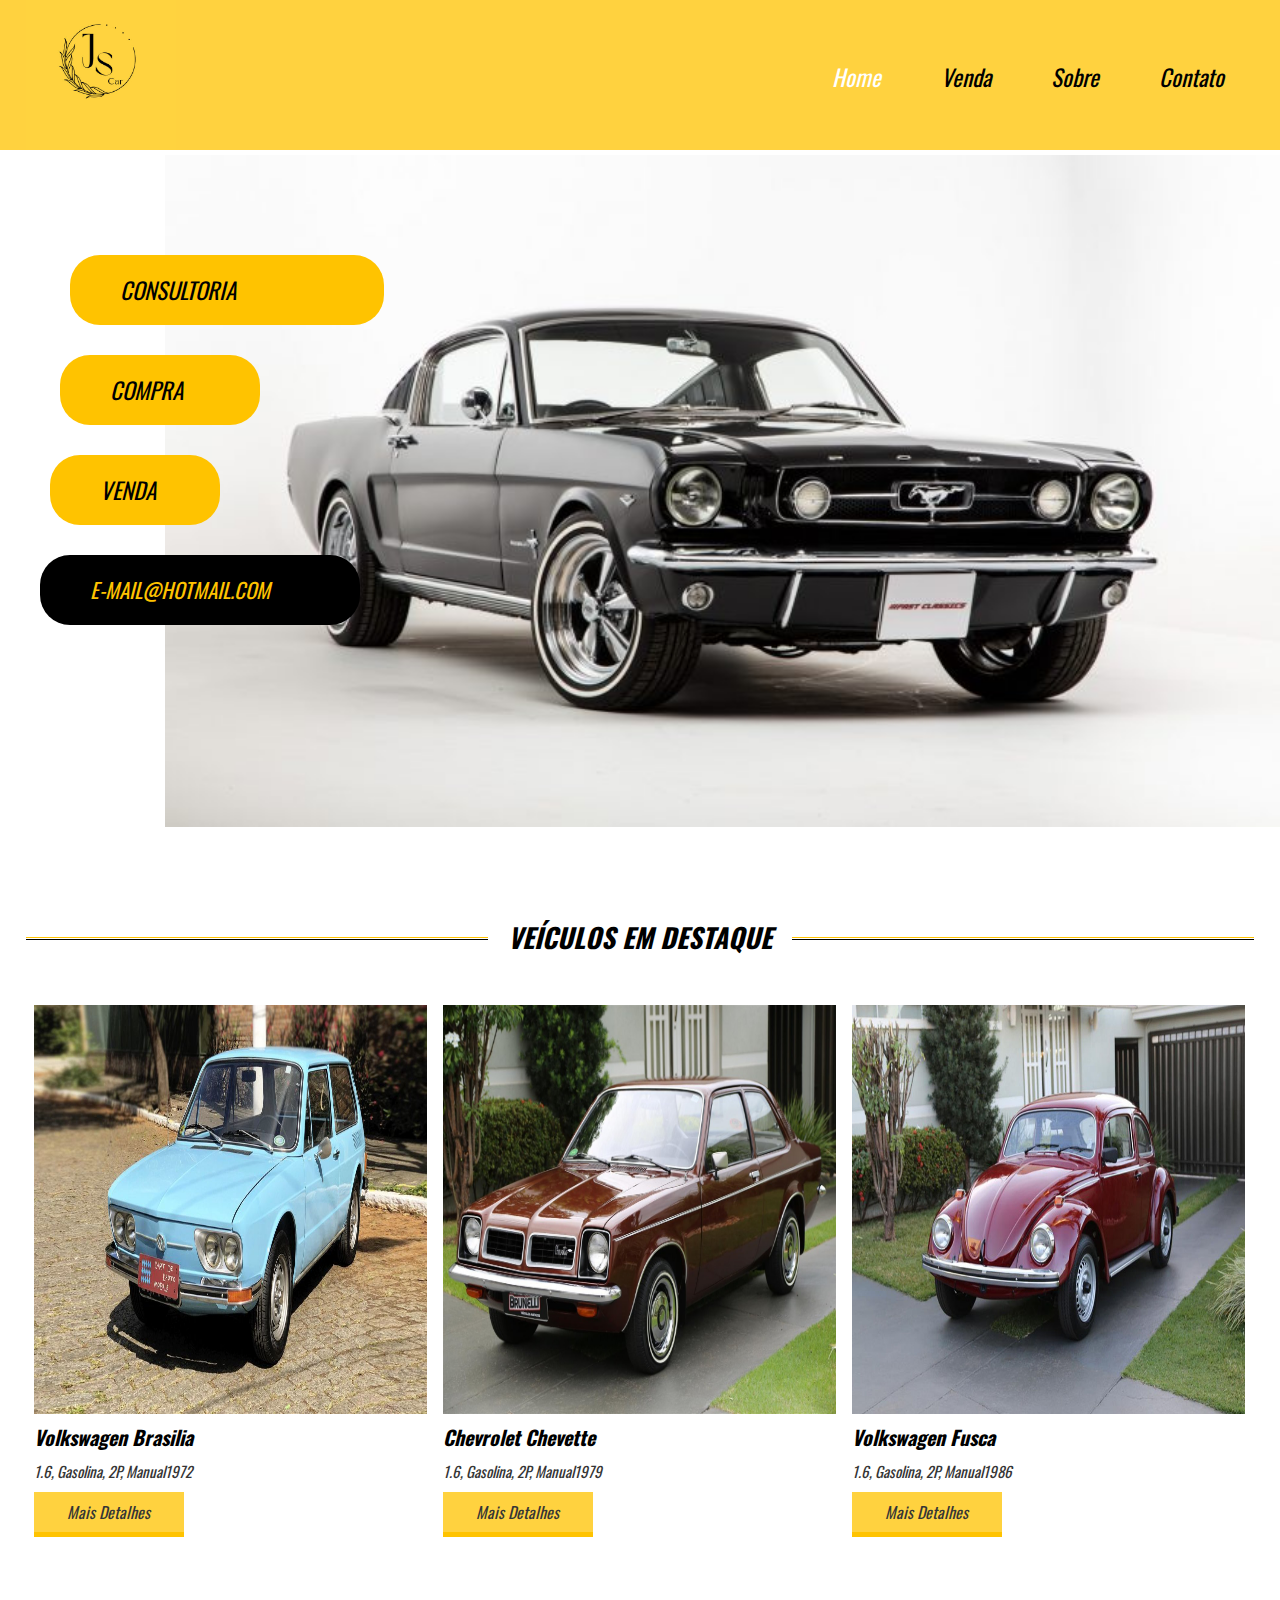
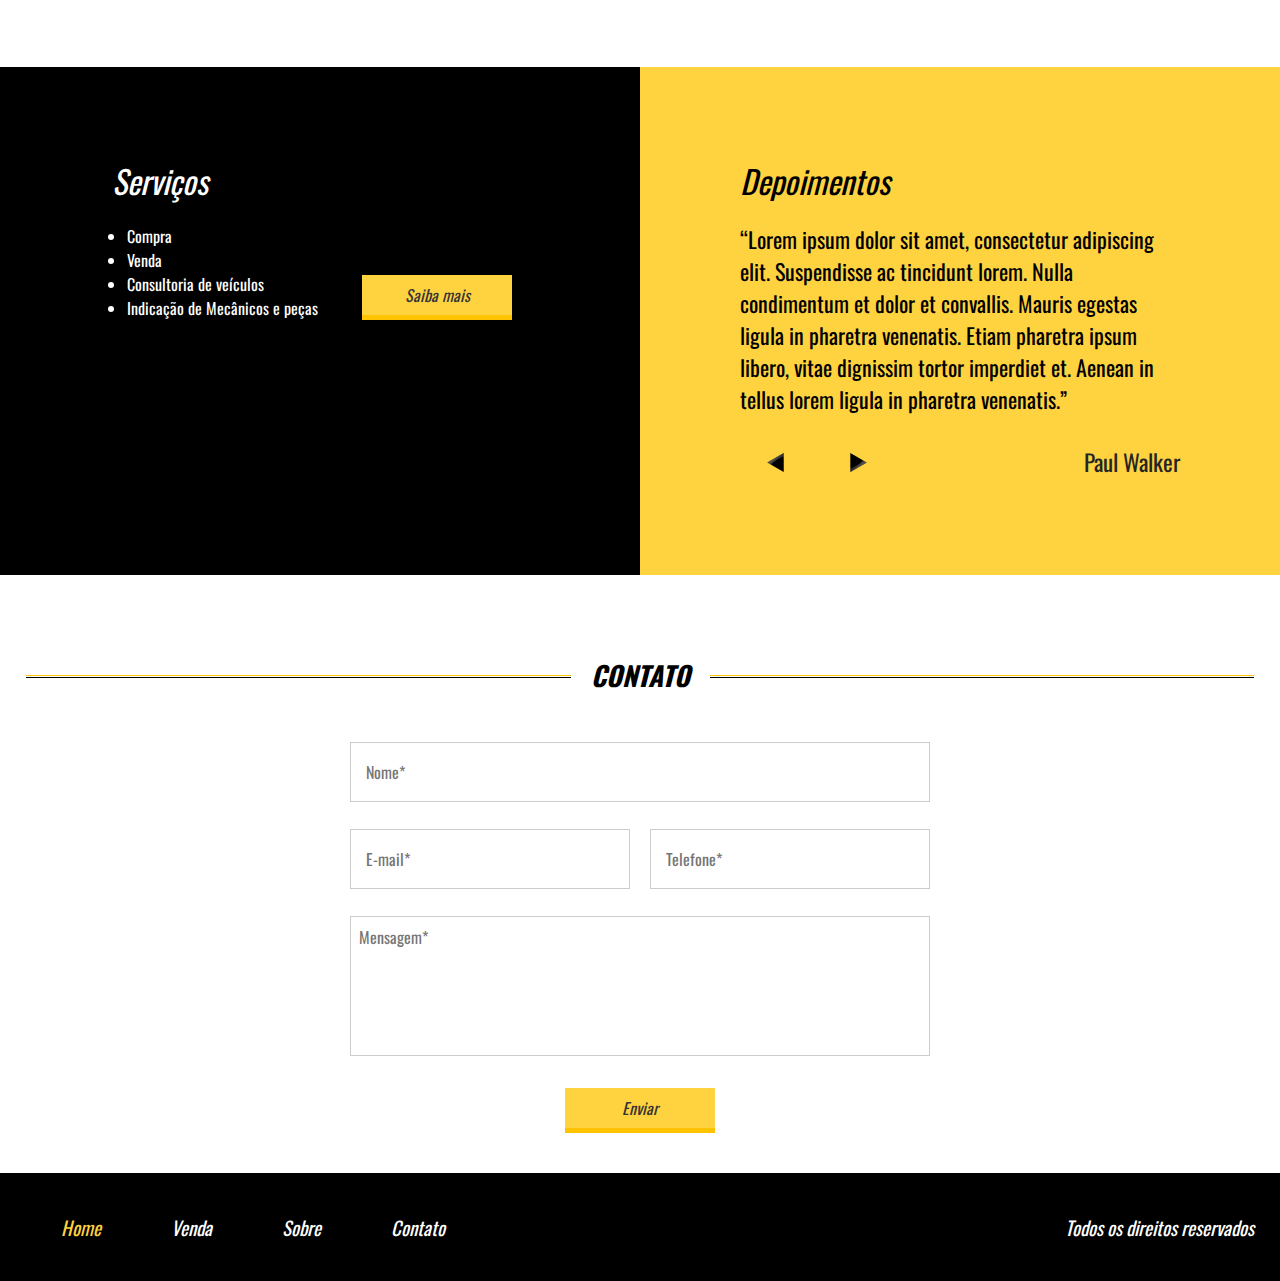
<file: index.html>
<!DOCTYPE html>
<html>
<head>
	<title>Projeto 05</title>
	<link href="https://fonts.googleapis.com/css?family=Oswald" rel="stylesheet">
	<link href="css/style.css" rel="stylesheet">
	<meta charset="utf-8" />
	<meta name="viewport" content="width=device-width,initial-scale=1.0,maximum-scale=1.0">
</head>
<body>

<header>

	<div class="container">
	<div class="logo">
		<img src="imagens/logo2.jpg" height="150px" weigth= "150px" />
	</div><!--logo-->

	<nav class="desktop">
		<ul>
			<li><a style="color:white;" href="index.html">Home</a></li>
			<li><a href="venda.html">Venda</a></li>
			<li><a href="sobre.html">Sobre</a></li>
			<li><a goto="contato" href="">Contato</a></li>
		</ul>
	</nav><!--desktop-->

	<nav class="mobile">
		<ul>
			<li><a style="color: white;" href="index.html">Home</a></li>
			<li><a href="venda.html">Venda</a></li>
			<li><a href="sobre.html">Sobre</a></li>
			<li><a goto="contato" href="js/funcoes.js?goto">Contato</a></li>
		</ul>
	</nav><!--mobile-->

	<div class="clear"></div>
	</div><!--container-->
</header>

<section class="banner">
	<div class="container">
	<div class="text-banner">
		<div class="text-banner-single">Consultoria</div>
		<div class="text-banner-single">Compra</div>
		<div class="text-banner-single">Venda</div>
		<div class="text-banner-single">e-mail@hotmail.com</div>
	</div><!--text-banner-->
	</div><!--container-->
</section><!--banner-->

<section class="veiculos-destaque">
	<div class="line-titulo">
		<div class="ln1"></div>
		<div class="ln2"></div>
		<h2>Veículos em destaque</h2>
	</div><!--line-titulo-->
	<div class="container">
	<div class="vitrine-destaque">
		<div style="background-image:url('imagens/brasilia.jpg');" class="carro-img"></div><!--carro-img-->
		<div class="info-carro">
			<h2>Volkswagen Brasilia</h2>
			<p>1.6, Gasolina, 2P, Manual1972</p>
			<a class="btn1" href="detalhesBrasilia.html">Mais Detalhes</a>
		</div><!--info-carro-->
	</div><!--vitrine-destaque-->

	<div class="vitrine-destaque">
		<div style="background-image:url('imagens/chevette.jpg');" class="carro-img"></div><!--carro-img-->
		<div class="info-carro">
			<h2>Chevrolet Chevette</h2>
			<p>1.6, Gasolina, 2P, Manual1979</p>
			<a class="btn1" href="detalhesChevette.html">Mais Detalhes</a>
		</div><!--info-carro-->
	</div><!--vitrine-destaque-->

	<div class="vitrine-destaque">
		<div style="background-image:url('imagens/fusca.jpg');" class="carro-img"></div><!--carro-img-->
		<div class="info-carro">
			<h2>Volkswagen Fusca</h2>
			<p>1.6, Gasolina, 2P, Manual1986</p>
			<a class="btn1" href="detalhesFusca.html">Mais Detalhes</a>
		</div><!--info-carro-->
	</div><!--vitrine-destaque-->
	<div class="clear"></div>
	</div><!--container-->
</section><!--veiculos-destaque-->

<section class="servicos-descricao">
	<div class="half1">
		<div class="half1-wraper">
		<h2>Serviços</h2>
		<ul>
			<li>Compra</li>
			<li>Venda</li>
			<li>Consultoria de veículos</li>
			<li>Indicação de Mecânicos e peças</li>
		</ul>
		<a class="btn1" href="">Saiba mais</a>
		</div>
	</div><!--half-1-->

	<div class="half2">

		<h2>Depoimentos</h2>
		<div class="depoimento-single">
			<p>“Lorem ipsum dolor sit amet, consectetur adipiscing elit. Suspendisse ac tincidunt lorem. Nulla condimentum et dolor et convallis. Mauris egestas ligula in pharetra venenatis. 
				Etiam pharetra ipsum libero, vitae dignissim tortor imperdiet et. Aenean in tellus lorem ligula in pharetra venenatis.”</p>
			<div class="navigation">
				<div class="arrows">
					<img src="imagens/arrowLeft.png" height="35px" />
					<img src="imagens/arrowRight.png" height="35px" />
				</div><!--arrows-->
				<div class="nome-depoimento">Paul Walker</div>
			</div><!--navigation-->
		</div><!--depoimento-single-->
	</div><!--half2-->

</section><!--servicos-descricao-->

<section id="contato" class="contato">
	<div class="line-titulo">
		<div class="ln1"></div>
		<div class="ln2"></div>
		<h2>Contato</h2>
	</div><!--line-titulo-->

	<form>
		<div class="input-wraper w100">
			<input placeholder="Nome*" type="text" required />
		</div><!--input-wraper-->

		<div class="input-wraper w50">
			<input placeholder="E-mail*" type="text" required />
		</div><!--input-wraper-->

		<div class="input-wraper w50">
			<input placeholder="Telefone*" type="text" required />
		</div><!--input-wraper-->

		<div class="input-wraper w100">
			<textarea placeholder="Mensagem*" required></textarea>
		</div><!--input-wraper-->

		<div class="input-wraper w100">
			<input class="btn1" type="submit" value="Enviar" />
		</div><!--input-wraper-->

		<div class="clear"></div><!--clear-->

	</form>

</section><!--contato-->

<footer>
	<div class="container">
	<nav>
		<ul>
			<li><a style="color:#ffd23f;" href="index.html">Home</a></li>
			<li><a href="venda.html">Venda</a></li>
			<li><a href="sobre.html">Sobre</a></li>
			<li><a href="">Contato</a></li>
		</ul>
	</nav>
	<p>Todos os direitos reservados</p>
	<div class="clear"></div>
	</div><!--container-->
</footer>
<script src="js/jquery.js"></script>
<script src="js/funcoes.js"></script>
</body>
</html>
</file>
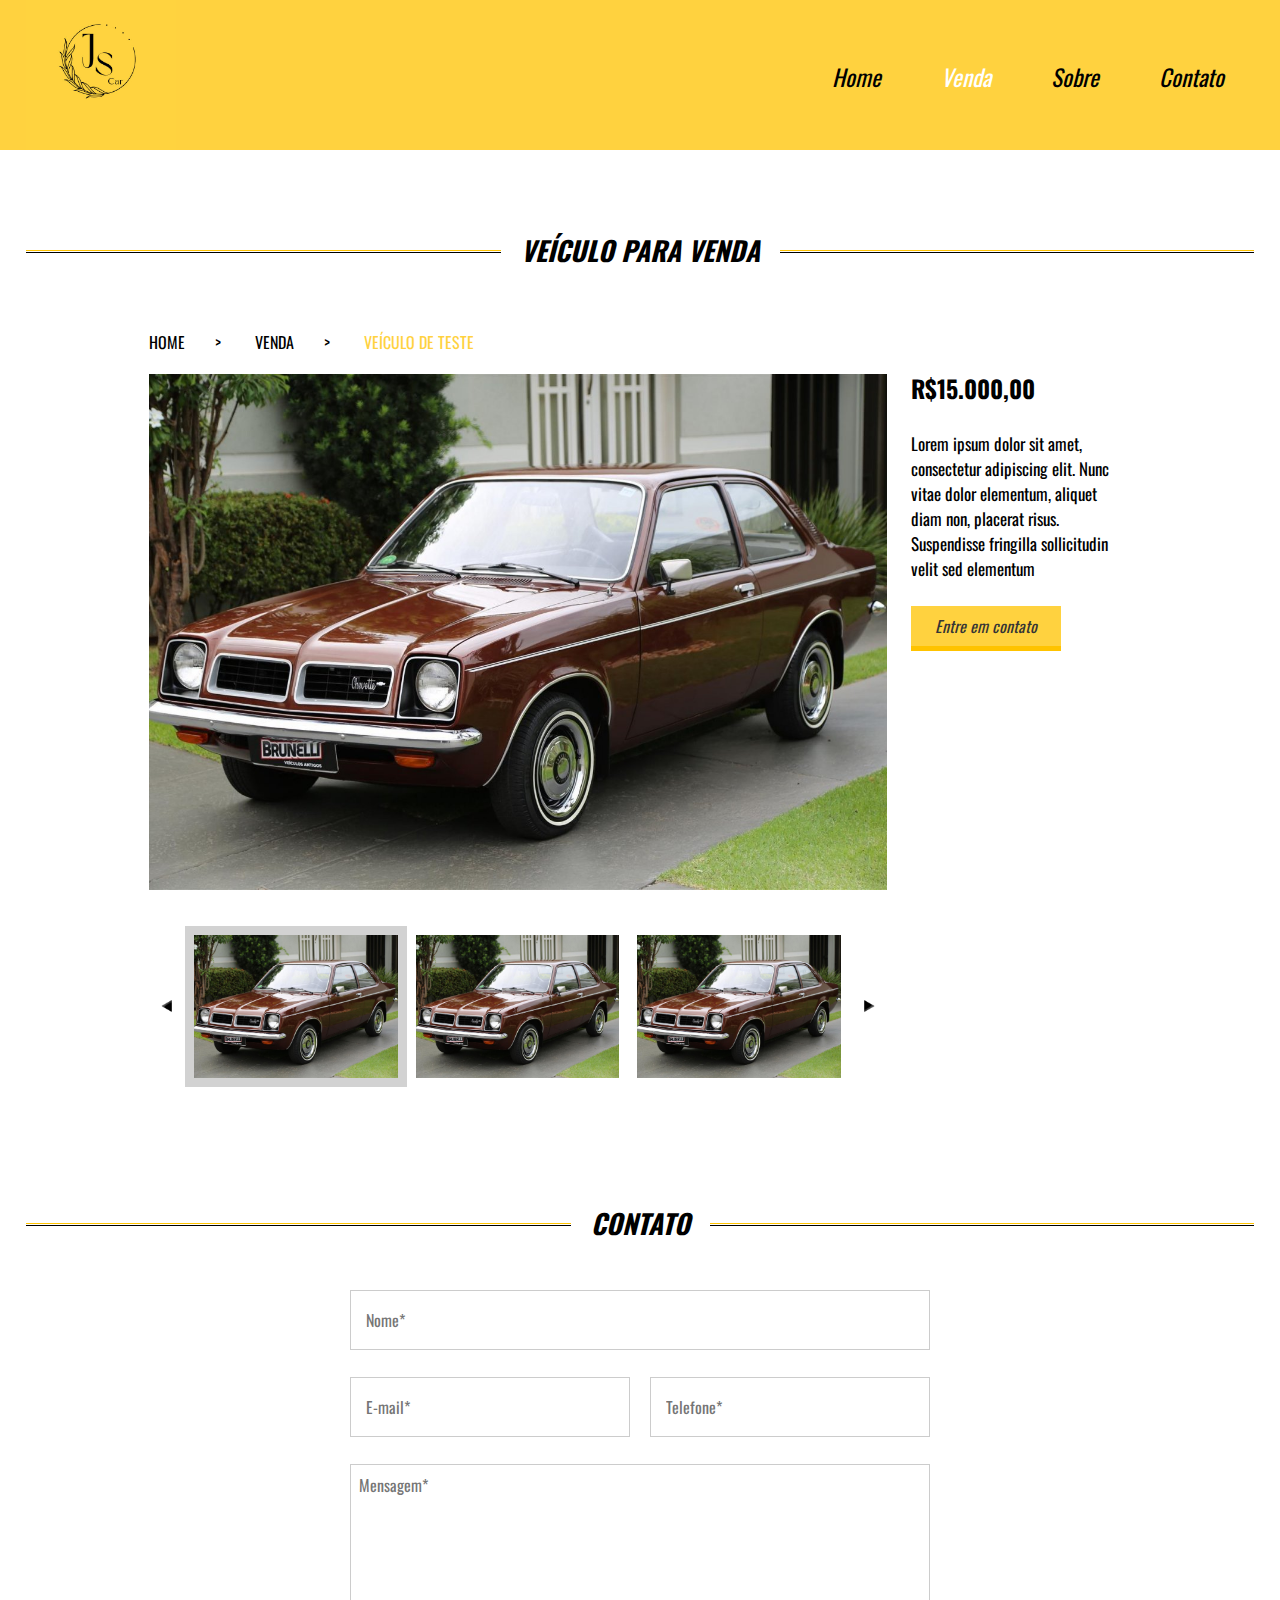
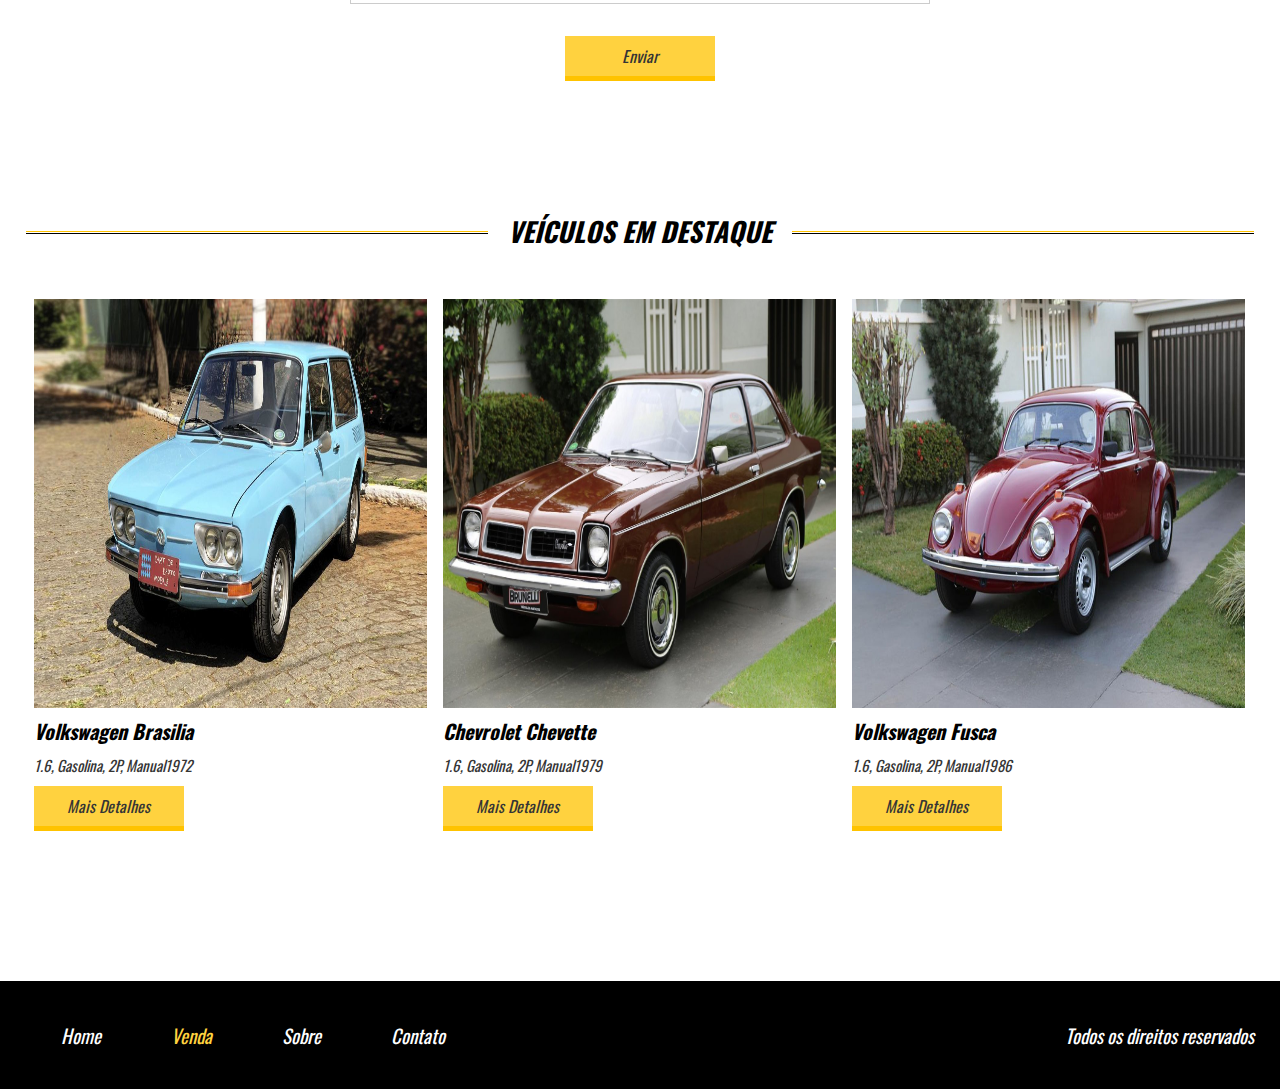
<file: detalhesChevette.html>
<!DOCTYPE html>
<html>
<head>
	<title>Projeto 05</title>
	<link href="https://fonts.googleapis.com/css?family=Oswald" rel="stylesheet">
	<link href="css/style.css" rel="stylesheet">
	<meta charset="utf-8" />
	<meta name="viewport" content="width=device-width,initial-scale=1.0,maximum-scale=1.0">
</head>
<body>

<header>

	<div class="container">
	<div class="logo">
		<img src="imagens/logo2.jpg" height="150px" weigth= "150px" />
	</div><!--logo-->

	<nav class="desktop">
		<ul>
			<li><a href="index.html">Home</a></li>
			<li><a style="color:white;" href="venda.html">Venda</a></li>
			<li><a href="">Sobre</a></li>
			<li><a href="">Contato</a></li>
		</ul>
	</nav><!--desktop-->

	<nav class="mobile">
		<ul>
			<li><a href="index.html">Home</a></li>
			<li><a style="color:#ffd23f;" href="venda.html">Venda</a></li>
			<li><a href="">Sobre</a></li>
			<li><a href="">Contato</a></li>
		</ul>
	</nav><!--mobile-->

	<div class="clear"></div>
	</div><!--container-->
</header>



<section class="venda-single">

  
	<div class="line-titulo">
		<div class="ln1"></div>
		<div class="ln2"></div>
		<h2>Veículo para Venda</h2>
	</div>
	

	<div class="container">

	<div class="info-veiculo">
		<div class="info-bread"><a href="">HOME</a><span>></span>
		<a href="">VENDA</a><span>></span>
		<a href="">VEÍCULO DE TESTE</a></div>
		<div style="background-image:url('imagens/chevette.jpg');" class="foto-destaque"></div>
		<div class="nav-galeria-parent">
		<div class="arrow-left-nav"></div>
		<div class="arrow-right-nav"></div>
		<div class="nav-galeria">
			<div class="nav-galeria-wraper">
				<div class="mini-img-wraper"><div style="background-image:url('imagens/chevette.jpg');" class="mini-img"></div></div>
				<div class="mini-img-wraper"><div style="background-image:url('imagens/chevette.jpg');" class="mini-img"></div></div>
				<div class="mini-img-wraper"><div style="background-image:url('imagens/chevette.jpg');" class="mini-img"></div></div>
				<div class="mini-img-wraper"><div style="background-image:url('imagens/chevette.jpg');" class="mini-img"></div></div>
				<div class="mini-img-wraper"><div style="background-image:url('imagens/chevette.jpg');" class="mini-img"></div></div>
				<div class="mini-img-wraper"><div style="background-image:url('imagens/chevette.jpg');" class="mini-img"></div></div>
			</div><!--nav-galeria-wraper-->

		</div><!--nav-galeria-->
		</div><!--nav-galeria-parent-->
	</div><!--info-->

	<div class="descricao-veiculo">
		<h2>R$15.000,00</h2>
		<p>Lorem ipsum dolor sit amet, consectetur adipiscing elit. Nunc vitae dolor elementum, aliquet diam non, placerat risus. Suspendisse fringilla sollicitudin velit sed elementum</p>
		<a class="btn1" href="">Entre em contato</a>
	</div><!--descricao-veiculo-->
	<div class="clear"></div>
</div><!--container-->

</section><!--venda-single-->




<section class="contato">
	<div class="line-titulo">
		<div class="ln1"></div>
		<div class="ln2"></div>
		<h2>Contato</h2>
	</div><!--line-titulo-->

	<form>
		<div class="input-wraper w100">
			<input placeholder="Nome*" type="text" required />
		</div><!--input-wraper-->

		<div class="input-wraper w50">
			<input placeholder="E-mail*" type="text" required />
		</div><!--input-wraper-->

		<div class="input-wraper w50">
			<input placeholder="Telefone*" type="text" required />
		</div><!--input-wraper-->

		<div class="input-wraper w100">
			<textarea placeholder="Mensagem*" required></textarea>
		</div><!--input-wraper-->

		<div class="input-wraper w100">
			<input class="btn1" type="submit" value="Enviar" />
		</div><!--input-wraper-->

		<div class="clear"></div><!--clear-->

	</form>

</section><!--contato-->


<section class="veiculos-destaque">
	<div class="line-titulo">
		<div class="ln1"></div>
		<div class="ln2"></div>
		<h2>Veículos em destaque</h2>
	</div><!--line-titulo-->
	<div class="container">
	<div class="vitrine-destaque">
		<div style="background-image:url('imagens/brasilia.jpg');" class="carro-img"></div><!--carro-img-->
		<div class="info-carro">
			<h2>Volkswagen Brasilia</h2>
			<p>1.6, Gasolina, 2P, Manual1972</p>
			<a class="btn1" href="">Mais Detalhes</a>
		</div><!--info-carro-->
	</div><!--vitrine-destaque-->

	<div class="vitrine-destaque">
		<div style="background-image:url('imagens/chevette.jpg');" class="carro-img"></div><!--carro-img-->
		<div class="info-carro">
			<h2>Chevrolet Chevette</h2>
			<p>1.6, Gasolina, 2P, Manual1979</p>
			<a class="btn1" href="">Mais Detalhes</a>
		</div><!--info-carro-->
	</div><!--vitrine-destaque-->

	<div class="vitrine-destaque">
		<div style="background-image:url('imagens/fusca.jpg');" class="carro-img"></div><!--carro-img-->
		<div class="info-carro">
			<h2>Volkswagen Fusca</h2>
			<p>1.6, Gasolina, 2P, Manual1986</p>
			<a class="btn1" href="detalhesFusca.html">Mais Detalhes</a>
		</div><!--info-carro-->
	</div><!--vitrine-destaque-->
	<div class="clear"></div>
	</div><!--container-->
</section><!--veiculos-destaque-->

<footer>
	<div class="container">
	<nav>
		<ul>
			<li><a href="index.html">Home</a></li>
			<li><a style="color:#ffd23f"  href="venda.html">Venda</a></li>
			<li><a href="">Sobre</a></li>
			<li><a href="">Contato</a></li>
		</ul>
	</nav>
	<p>Todos os direitos reservados</p>
	<div class="clear"></div>
	</div><!--container-->
</footer>
<script src="js/jquery.js"></script>
<script src="js/funcoes.js"></script>
</body>
</html>
</file>
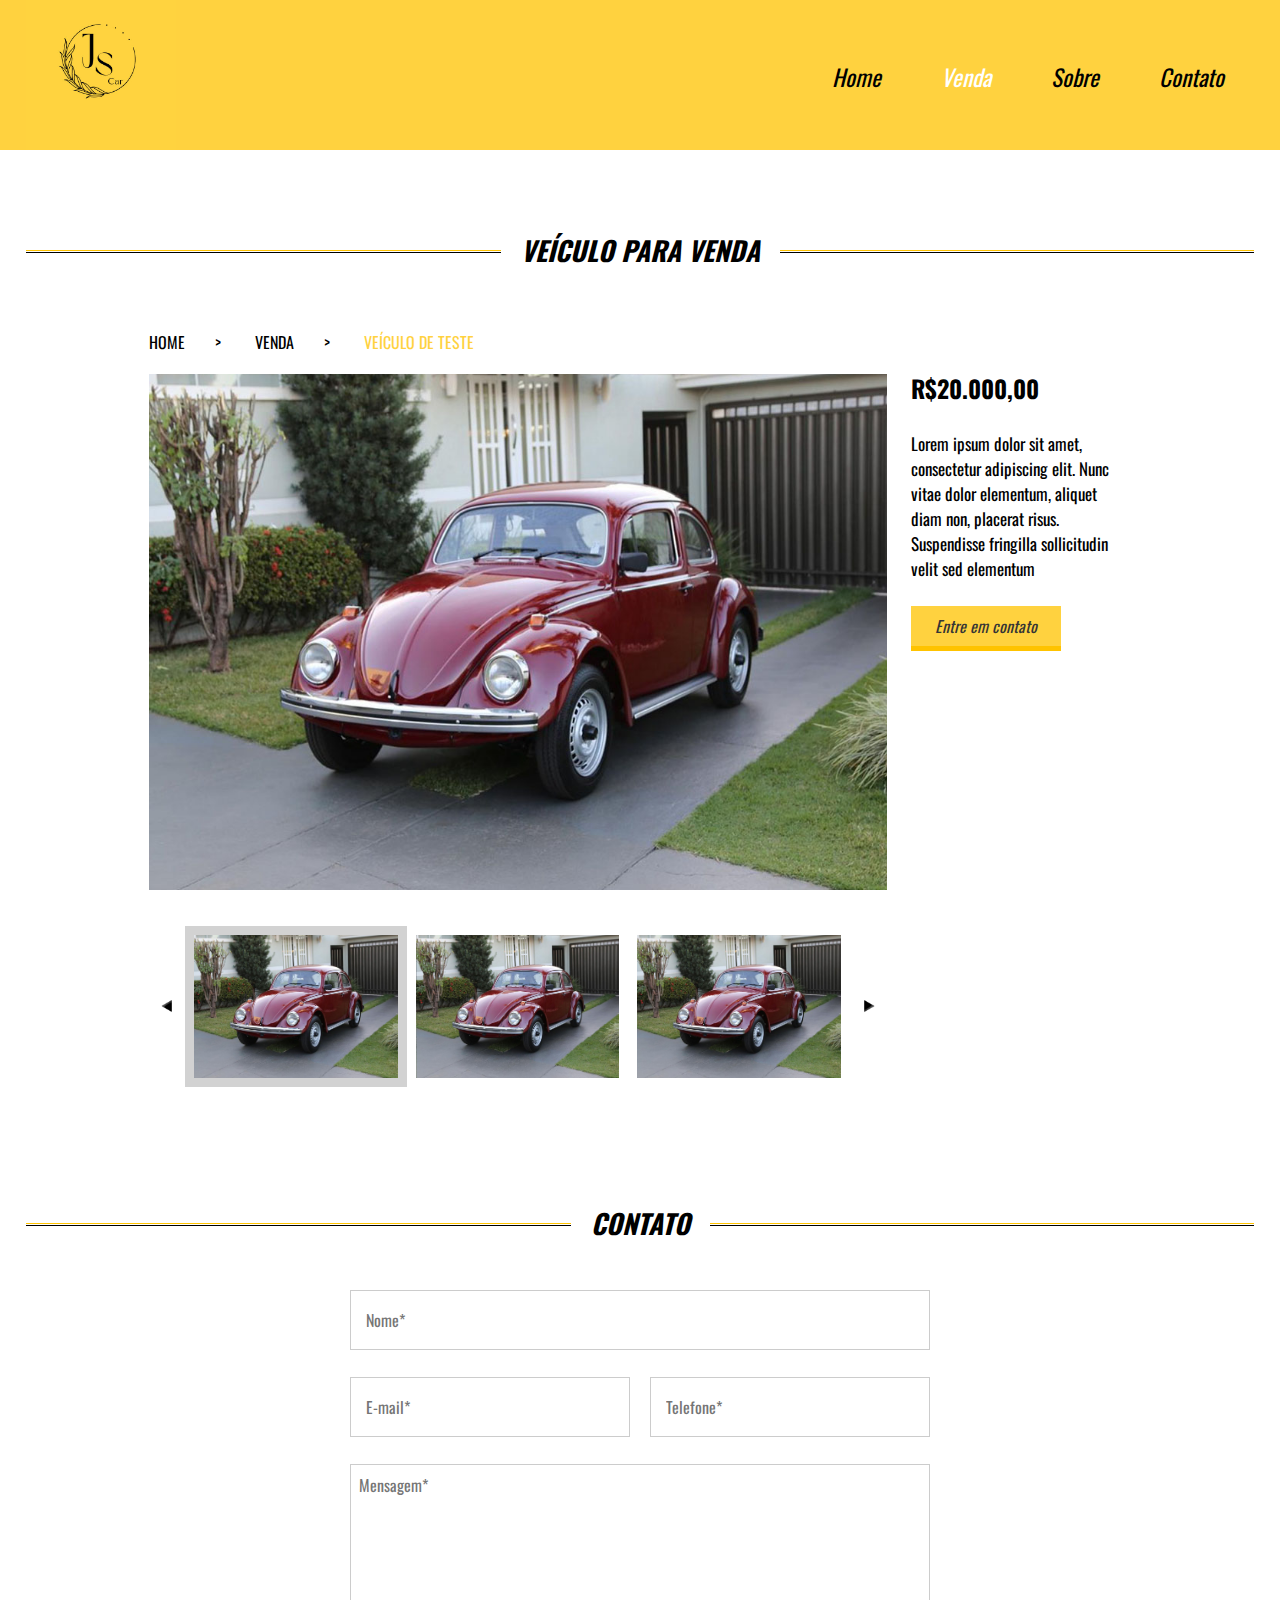
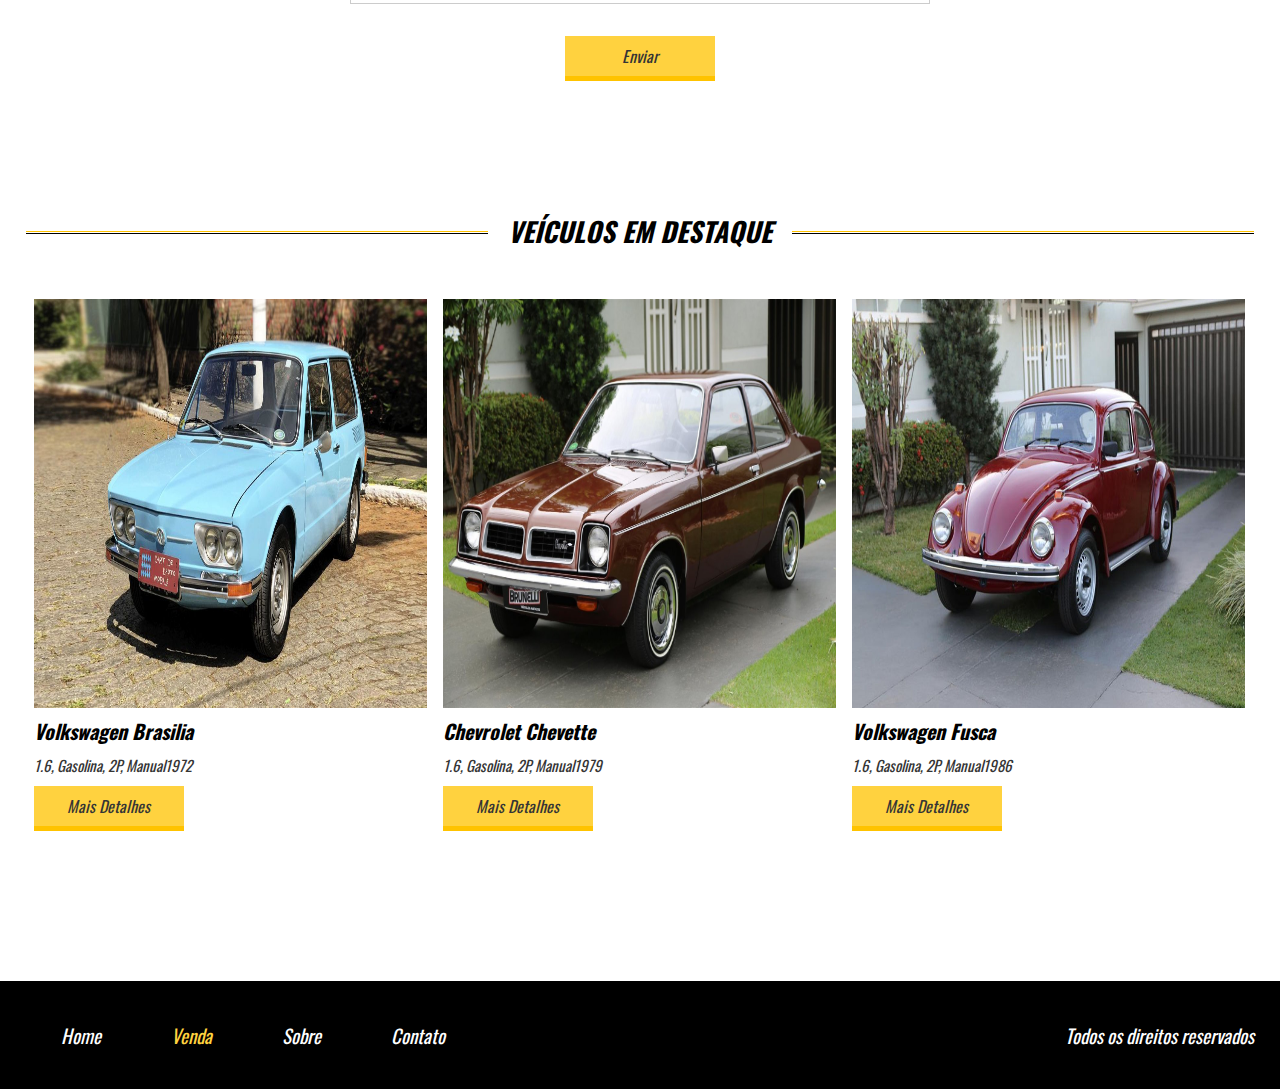
<file: detalhesFusca.html>
<!DOCTYPE html>
<html>
<head>
	<title>Projeto 05</title>
	<link href="https://fonts.googleapis.com/css?family=Oswald" rel="stylesheet">
	<link href="css/style.css" rel="stylesheet">
	<meta charset="utf-8" />
	<meta name="viewport" content="width=device-width,initial-scale=1.0,maximum-scale=1.0">
</head>
<body>

<header>

	<div class="container">
	<div class="logo">
		<img src="imagens/logo2.jpg" height="150px" weigth= "150px" />
	</div><!--logo-->

	<nav class="desktop">
		<ul>
			<li><a href="index.html">Home</a></li>
			<li><a style="color:white;" href="venda.html">Venda</a></li>
			<li><a href="">Sobre</a></li>
			<li><a href="">Contato</a></li>
		</ul>
	</nav><!--desktop-->

	<nav class="mobile">
		<ul>
			<li><a href="index.html">Home</a></li>
			<li><a style="color:#ffd23f;" href="venda.html">Venda</a></li>
			<li><a href="">Sobre</a></li>
			<li><a href="">Contato</a></li>
		</ul>
	</nav><!--mobile-->

	<div class="clear"></div>
	</div><!--container-->
</header>



<section class="venda-single">

  
	<div class="line-titulo">
		<div class="ln1"></div>
		<div class="ln2"></div>
		<h2>Veículo para Venda</h2>
	</div>
	

	<div class="container">

	<div class="info-veiculo">
		<div class="info-bread"><a href="">HOME</a><span>></span>
		<a href="">VENDA</a><span>></span>
		<a href="">VEÍCULO DE TESTE</a></div>
		<div style="background-image:url('imagens/fusca.jpg');" class="foto-destaque"></div>
		<div class="nav-galeria-parent">
		<div class="arrow-left-nav"></div>
		<div class="arrow-right-nav"></div>
		<div class="nav-galeria">
			<div class="nav-galeria-wraper">
				<div style="background-color:rgb(210,210,210);" class="mini-img-wraper"><div style="background-image:url('imagens/fusca.jpg');" class="mini-img"></div></div>
				<div class="mini-img-wraper"><div style="background-image:url('imagens/fusca.jpg');" class="mini-img"></div></div>
				<div class="mini-img-wraper"><div style="background-image:url('imagens/fusca.jpg');" class="mini-img"></div></div>
				<div class="mini-img-wraper"><div style="background-image:url('imagens/fusca.jpg');" class="mini-img"></div></div>
				<div class="mini-img-wraper"><div style="background-image:url('imagens/fusca.jpg');" class="mini-img"></div></div>
				<div class="mini-img-wraper"><div style="background-image:url('imagens/fusca.jpg');" class="mini-img"></div></div>
			</div><!--nav-galeria-wraper-->

		</div><!--nav-galeria-->
		</div><!--nav-galeria-parent-->
	</div><!--info-->

	<div class="descricao-veiculo">
		<h2>R$20.000,00</h2>
		<p>Lorem ipsum dolor sit amet, consectetur adipiscing elit. Nunc vitae dolor elementum, aliquet diam non, placerat risus. Suspendisse fringilla sollicitudin velit sed elementum</p>
		<a class="btn1" href="">Entre em contato</a>
	</div><!--descricao-veiculo-->
	<div class="clear"></div>
</div><!--container-->

</section><!--venda-single-->




<section class="contato">
	<div class="line-titulo">
		<div class="ln1"></div>
		<div class="ln2"></div>
		<h2>Contato</h2>
	</div><!--line-titulo-->

	<form>
		<div class="input-wraper w100">
			<input placeholder="Nome*" type="text" required />
		</div><!--input-wraper-->

		<div class="input-wraper w50">
			<input placeholder="E-mail*" type="text" required />
		</div><!--input-wraper-->

		<div class="input-wraper w50">
			<input placeholder="Telefone*" type="text" required />
		</div><!--input-wraper-->

		<div class="input-wraper w100">
			<textarea placeholder="Mensagem*" required></textarea>
		</div><!--input-wraper-->

		<div class="input-wraper w100">
			<input class="btn1" type="submit" value="Enviar" />
		</div><!--input-wraper-->

		<div class="clear"></div><!--clear-->

	</form>

</section><!--contato-->


<section class="veiculos-destaque">
	<div class="line-titulo">
		<div class="ln1"></div>
		<div class="ln2"></div>
		<h2>Veículos em destaque</h2>
	</div><!--line-titulo-->
	<div class="container">
	<div class="vitrine-destaque">
		<div style="background-image:url('imagens/brasilia.jpg');" class="carro-img"></div><!--carro-img-->
		<div class="info-carro">
			<h2>Volkswagen Brasilia</h2>
			<p>1.6, Gasolina, 2P, Manual1972</p>
			<a class="btn1" href="">Mais Detalhes</a>
		</div><!--info-carro-->
	</div><!--vitrine-destaque-->

	<div class="vitrine-destaque">
		<div style="background-image:url('imagens/chevette.jpg');" class="carro-img"></div><!--carro-img-->
		<div class="info-carro">
			<h2>Chevrolet Chevette</h2>
			<p>1.6, Gasolina, 2P, Manual1979</p>
			<a class="btn1" href="">Mais Detalhes</a>
		</div><!--info-carro-->
	</div><!--vitrine-destaque-->

	<div class="vitrine-destaque">
		<div style="background-image:url('imagens/fusca.jpg');" class="carro-img"></div><!--carro-img-->
		<div class="info-carro">
			<h2>Volkswagen Fusca</h2>
			<p>1.6, Gasolina, 2P, Manual1986</p>
			<a class="btn1" href="detalhesFusca.html">Mais Detalhes</a>
		</div><!--info-carro-->
	</div><!--vitrine-destaque-->
	<div class="clear"></div>
	</div><!--container-->
</section><!--veiculos-destaque-->

<footer>
	<div class="container">
	<nav>
		<ul>
			<li><a href="index.html">Home</a></li>
			<li><a style="color:#ffd23f"  href="venda.html">Venda</a></li>
			<li><a href="">Sobre</a></li>
			<li><a href="">Contato</a></li>
		</ul>
	</nav>
	<p>Todos os direitos reservados</p>
	<div class="clear"></div>
	</div><!--container-->
</footer>
<script src="js/jquery.js"></script>
<script src="js/funcoes.js"></script>
</body>
</html>
</file>
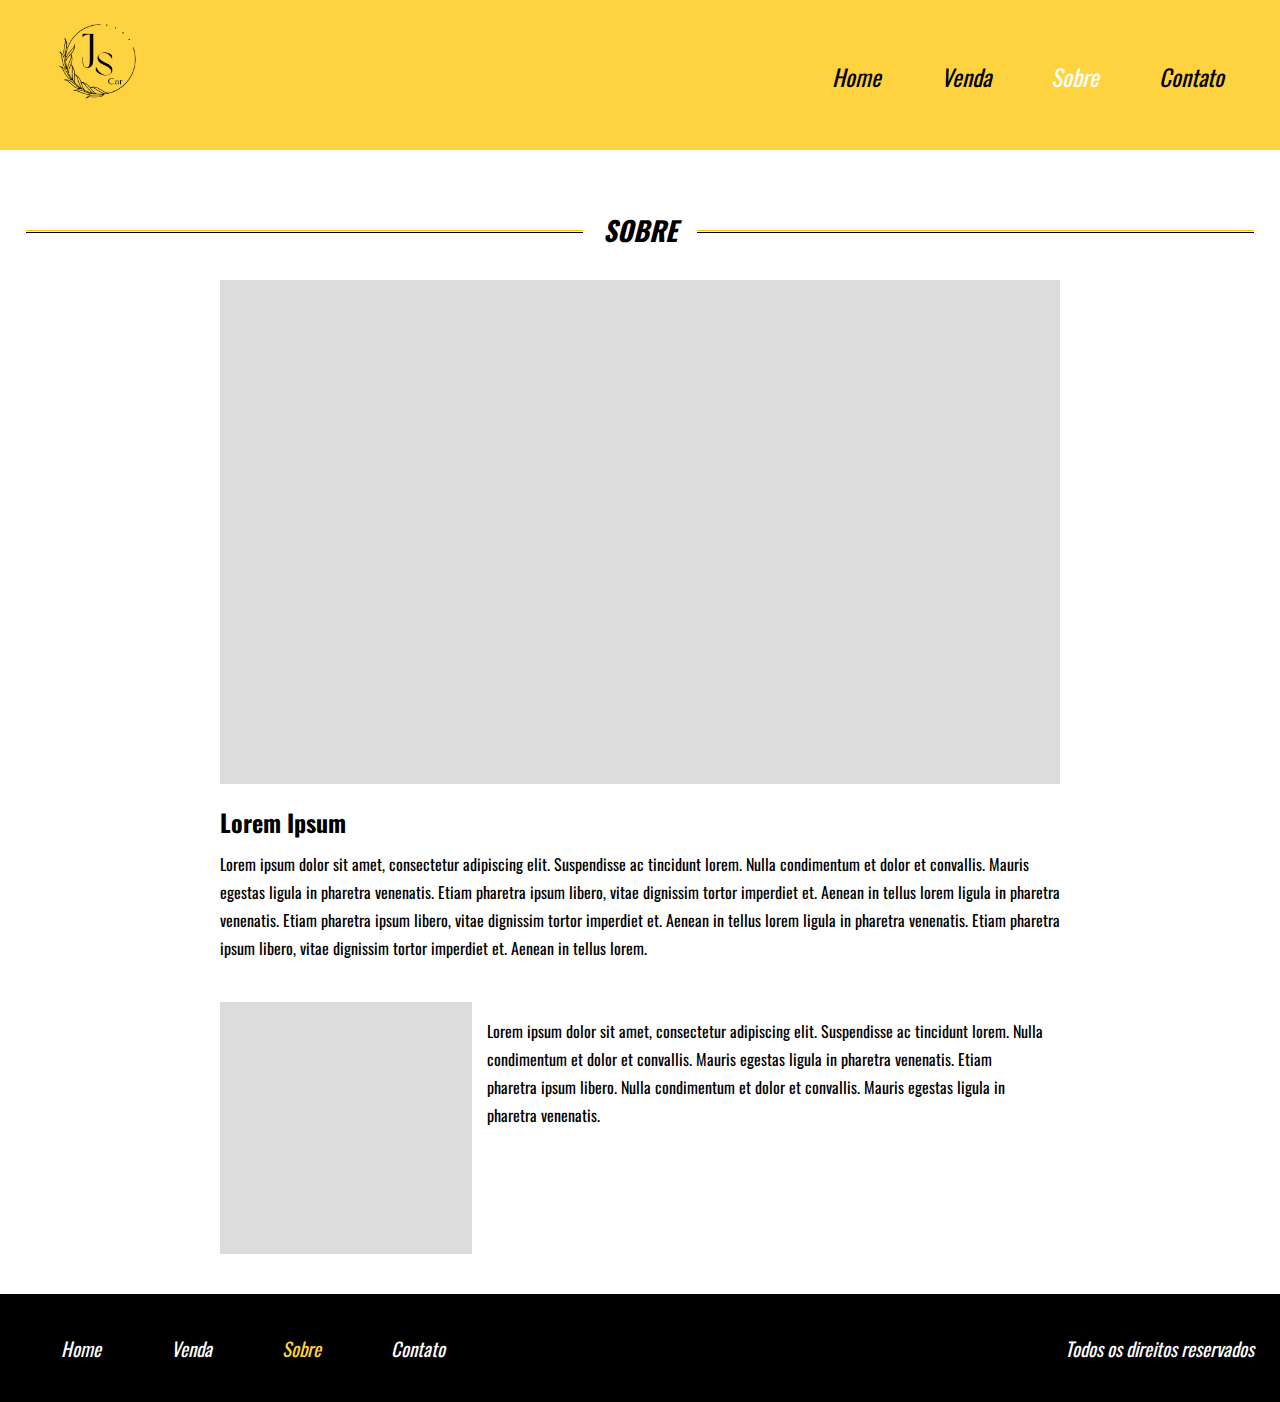
<file: sobre.html>
<!DOCTYPE html>
<html>
<head>
	<title>Projeto 05</title>
	<link href="https://fonts.googleapis.com/css?family=Oswald" rel="stylesheet">
	<link href="css/style.css" rel="stylesheet">
	<meta charset="utf-8" />
	<meta name="viewport" content="width=device-width,initial-scale=1.0,maximum-scale=1.0">
</head>
<body>

<header>

	<div class="container">
	<div class="logo">
		<img src="imagens/logo2.jpg" height="150px" weigth= "150px" />
	</div><!--logo-->

	<nav class="desktop">
		<ul>
			<li><a href="index.html">Home</a></li>
			<li><a href="venda.html">Venda</a></li>
			<li><a style="color:white;" href="sobre.html">Sobre</a></li>
			<li><a href="">Contato</a></li>
		</ul>
	</nav><!--desktop-->

	<nav class="mobile">
		<ul>
			<li><a style="color:#EB2D2D;" href="index.html">Home</a></li>
			<li><a href="venda.html">Venda</a></li>
			<li><a style="color:#EB2D2D;" href="sobre.html">Sobre</a></li>
			<li><a href="">Contato</a></li>
		</ul>
	</nav><!--mobile-->

	<div class="clear"></div>
	</div><!--container-->
</header>

<section class="sobre">
	<div class="line-titulo">
		<div class="ln1"></div>
		<div class="ln2"></div>
		<h2>Sobre</h2>
	</div>

	<div class="container">
		<div class="img-destaque-sobre"></div><!--img-destaque-sobre-->
		<div class="descricao-autor">
			<h2>Lorem Ipsum</h2>
			<p>Lorem ipsum dolor sit amet, consectetur adipiscing elit. Suspendisse ac tincidunt lorem. Nulla condimentum et dolor et convallis. Mauris egestas ligula in pharetra venenatis. Etiam pharetra ipsum libero, vitae dignissim tortor imperdiet et. Aenean in tellus lorem ligula in pharetra venenatis. Etiam pharetra ipsum libero, vitae dignissim tortor imperdiet et. Aenean in tellus lorem ligula in pharetra venenatis. Etiam pharetra ipsum libero, vitae dignissim tortor imperdiet et. Aenean in tellus lorem.</p>
		</div><!--descricao-autor-->
		<div class="descricao-autor2">
			<div class="img-small"></div>
			<p>
				Lorem ipsum dolor sit amet, consectetur adipiscing elit. Suspendisse ac tincidunt lorem. Nulla condimentum et dolor et convallis. Mauris egestas ligula in pharetra venenatis. Etiam pharetra ipsum libero. Nulla condimentum et dolor et convallis. Mauris egestas ligula in pharetra venenatis.
			</p>
			<div class="clear"></div>
		</div><!--descricao-autor2-->
	</div><!--container-->
</section><!--sobre-->

<footer>
	<div class="container">
	<nav>
		<ul>
			<li><a href="index.html">Home</a></li>
			<li><a href="venda.html">Venda</a></li>
			<li><a style="color:#ffd23f;" href="sobre.html">Sobre</a></li>
			<li><a href="">Contato</a></li>
		</ul>
	</nav>
	<p>Todos os direitos reservados</p>
	<div class="clear"></div>
	</div><!--container-->
</footer>

</body>
</html>
</file>
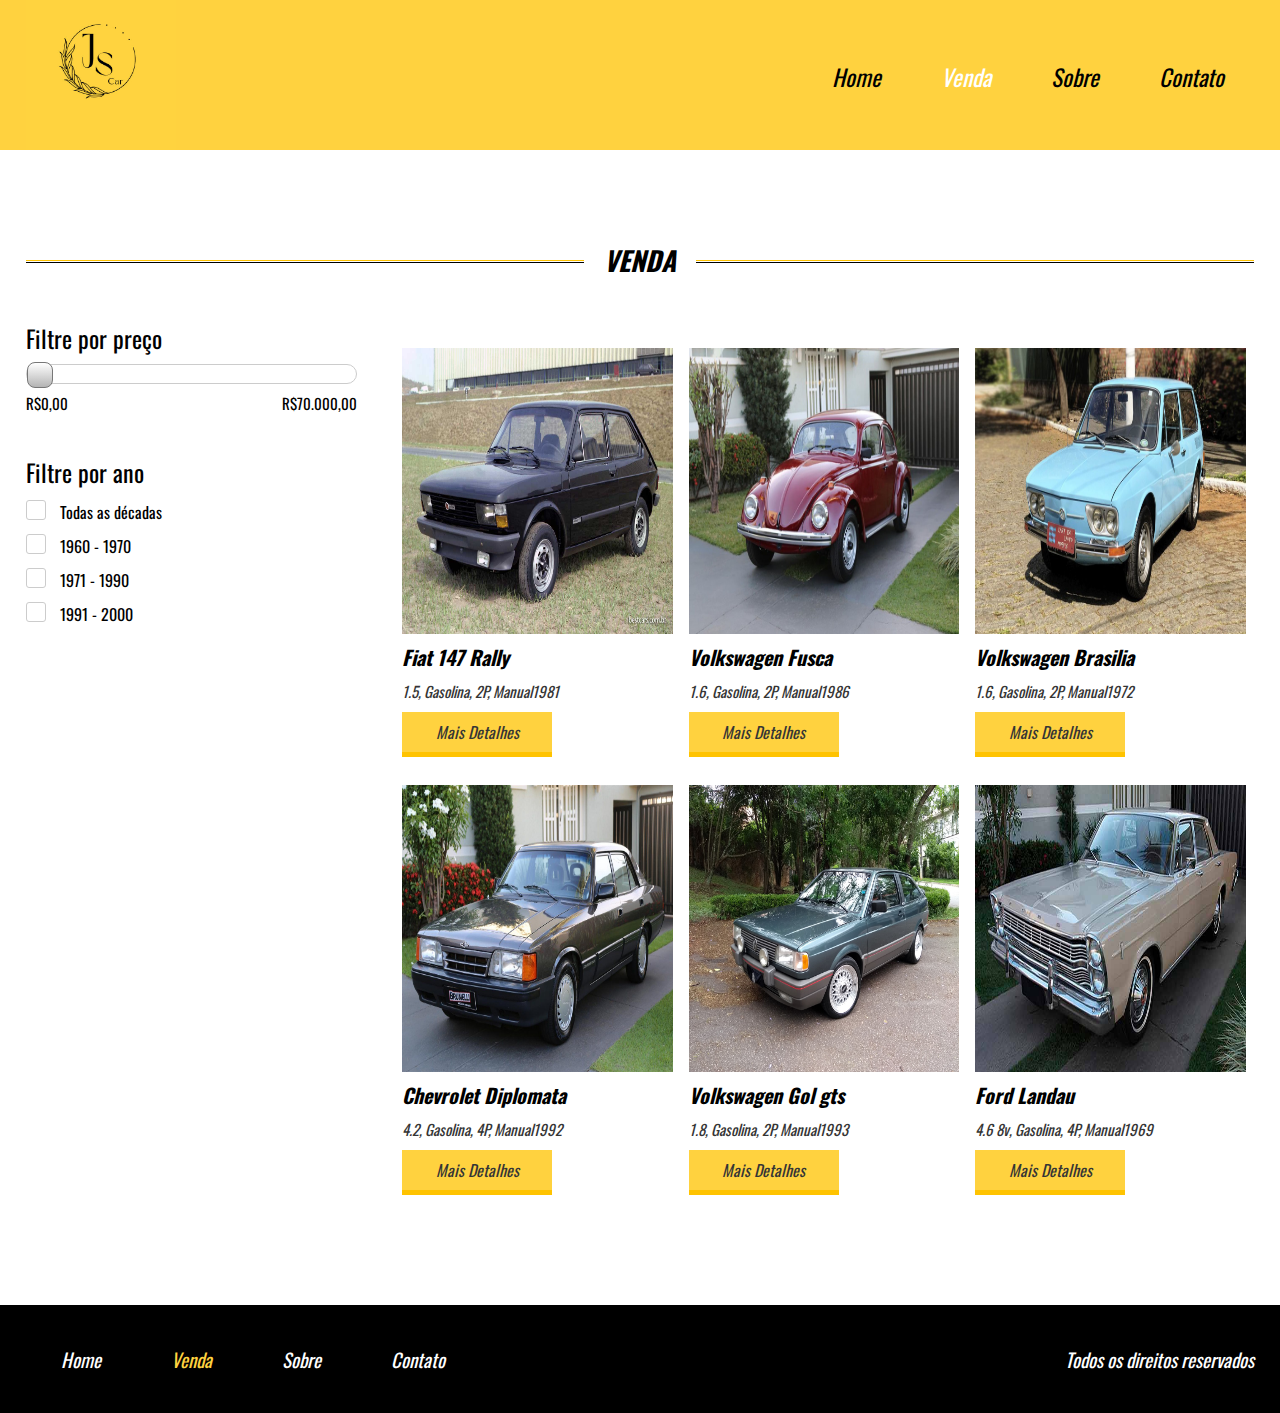
<file: venda.html>
<!DOCTYPE html>
<html>
<head>
	<title>Projeto 05</title>
	<link href="https://fonts.googleapis.com/css?family=Oswald" rel="stylesheet">
	<link href="css/style.css" rel="stylesheet">
	<meta charset="utf-8" />
	<meta name="viewport" content="width=device-width,initial-scale=1.0,maximum-scale=1.0">
</head>
<body>

<header>

	<div class="container">
	<div class="logo">
		<img src="imagens/logo2.jpg" height="150px" weigth= "150px" />
	</div><!--logo-->

	<nav class="desktop">
		<ul>
			<li><a href="index.html">Home</a></li>
			<li><a style="color: white;" href="venda.html">Venda</a></li>
			<li><a href="sobre.html">Sobre</a></li>
			<li><a href="">Contato</a></li>
		</ul>
	</nav><!--desktop-->

	<nav class="mobile">
		<ul>
			<li><a href="index.html">Home</a></li>
			<li><a style="color:#ffd23f;" href="venda.html">Venda</a></li>
			<li><a href="sobre.html">Sobre</a></li>
			<li><a href="">Contato</a></li>
		</ul>
	</nav><!--mobile-->

	<div class="clear"></div>
	</div><!--container-->
</header>


<section class="venda">
	<div class="line-titulo">
			<div class="ln1"></div>
			<div class="ln2"></div>
			<h2>Venda</h2>
	</div><!--line-titulo-->

	<div class="content-venda">
		<div class="container">
		<div class="sidebar">
				<div class="search1">
					<h2>Filtre por preço</h2>
					<div class="barra-preco">
						<div class="barra-preco-fill"></div><!--barra-preco-fill-->
						<div class="pointer-barra"></div>
					</div><!--barra-preco-->
					<div class="valor-pesquisa">
						<p class="preco_pesquisa">R$0,00</p>
						<p>R$70.000,00</p>
						<div class="clear"></div>
					</div><!--valor-pesquisa-->
				</div><!--search1-->

				<div class="search2">
					<h2>Filtre por ano</h2>
					<form>
					<div class="form-venda-wraper">
						<input type="checkbox" id="item1" />
						<label for="item1">
							<div class="circle"></div>
						</label><!--item-->
						<span>Todas as décadas</span>
					</div><!--form-venda-wraper-->


					<div class="form-venda-wraper">
						<input type="checkbox" id="item2" />
						<label for="item2">
							<div class="circle"></div>
						</label>
						<span>1960 - 1970</span>
					</div><!--form-venda-wraper-->


					<div class="form-venda-wraper">
						<input type="checkbox" id="item3" />
						<label for="item3">
							<div class="circle"></div>
						</label>
						<span>1971 - 1990</span>
					</div><!--form-venda-wraper-->

					<div class="form-venda-wraper">
						<input type="checkbox" id="item4" />
						<label for="item4">
							<div class="circle"></div>
						</label>
						<span>1991 - 2000</span>
					</div><!--form-venda-wraper-->
					</form>
				</div><!--search2-->
		</div><!--sidebar-->

		<div class="vitrine-venda">


		<div class="vitrine-destaque">
		<div style="background-image:url('imagens/fiat-147.jpg');" class="carro-img"></div><!--carro-img-->
		<div class="info-carro">
			<h2>Fiat 147 Rally</h2>
			<p>1.5, Gasolina, 2P, Manual1981</p>
			<a class="btn1" href="">Mais Detalhes</a>
		</div><!--info-carro-->
	</div><!--vitrine-destaque-->

	<div class="vitrine-destaque">
		<div style="background-image:url('imagens/fusca.jpg');" class="carro-img"></div><!--carro-img-->
		<div class="info-carro">
			<h2>Volkswagen Fusca</h2>
			<p>1.6, Gasolina, 2P, Manual1986</p>
			<a class="btn1" href="">Mais Detalhes</a>
		</div><!--info-carro-->
	</div><!--vitrine-destaque-->

	<div class="vitrine-destaque">
		<div style="background-image:url('imagens/brasilia.jpg');" class="carro-img"></div><!--carro-img-->
		<div class="info-carro">
			<h2>Volkswagen Brasilia</h2>
			<p>1.6, Gasolina, 2P, Manual1972</p>
			<a class="btn1" href="">Mais Detalhes</a>
		</div><!--info-carro-->
	</div><!--vitrine-destaque-->



		<div class="vitrine-destaque">
		<div style="background-image:url('imagens/diplomata.jpg');" class="carro-img"></div><!--carro-img-->
		<div class="info-carro">
			<h2>Chevrolet Diplomata</h2>
			<p>4.2, Gasolina, 4P, Manual1992</p>
			<a class="btn1" href="">Mais Detalhes</a>
		</div><!--info-carro-->
	</div><!--vitrine-destaque-->

	<div class="vitrine-destaque">
		<div style="background-image:url('imagens/gol-gts.jpg');" class="carro-img"></div><!--carro-img-->
		<div class="info-carro">
			<h2>Volkswagen Gol gts</h2>
			<p>1.8, Gasolina, 2P, Manual1993</p>
			<a class="btn1" href="">Mais Detalhes</a>
		</div><!--info-carro-->
	</div><!--vitrine-destaque-->

	<div class="vitrine-destaque">
		<div style="background-image:url('imagens/landau.jpg');" class="carro-img"></div><!--carro-img-->
		<div class="info-carro">
			<h2>Ford Landau</h2>
			<p>4.6 8v, Gasolina, 4P, Manual1969</p>
			<a class="btn1" href="">Mais Detalhes</a>
		</div><!--info-carro-->
	</div><!--vitrine-destaque-->

		</div><!--vitrine-venda-->

		<div class="clear"></div>
		</div><!--container-->
	</div><!--content-venda-->

</section><!--venda-->


<footer>
	<div class="container">
	<nav>
		<ul>
			<li><a href="index.html">Home</a></li>
			<li><a style="color:#ffd23f;" href="venda.html">Venda</a></li>
			<li><a href="sobre.html">Sobre</a></li>
			<li><a href="">Contato</a></li>
		</ul>
	</nav>
	<p>Todos os direitos reservados</p>
	<div class="clear"></div>
	</div><!--container-->
</footer>
<script src="./js/jquery.js"></script>
<script src="./js/funcoes.js"></script>
</body>
</html>
</file>
<file: css/style.css>
*{
	margin: 0;
	padding: 0;
	box-sizing: border-box;
	font-family:'Oswald', sans-serif;
}

html,body{
	height: 100%;
}

/* container contem toda parte do logo e menu */

.container{
	width: 100%;
	max-width: 1400px;
	margin:0 auto;
}

.clear{
	clear: both;
}

header{
	padding:20px 2% 35px 2%;
	height: 150px;
	background-color: #ffd23f;
}

header div.logo{
	margin-top: -20px;
	float: left;
}

header nav.desktop{
	float: right;
	position: relative;
	top:40px;
}

/* container acaba aqui */

/* Parte de mobile para designer respansivo */

nav.mobile{
	margin-top:40px;
	float: right;
	width: 32px;
	height: 32px;
	background-size: 100% 100%;
	cursor: pointer;
	background-image: url('../imagens/icon_menu.png');
	display: none;
}

nav.mobile ul{
	display: none;
	width: 100%;
	left: 0;
	top: 95px;
	border-bottom:4px solid #ffd23f;
	z-index: 999;
	position: absolute;
	text-align: center;
	background-color: white;
}

nav.mobile li{
	font-size: 23px;
	padding:20px 0px;
	font-style: italic;
}

nav.mobile li a{
	color: black;
	text-decoration: none;
}

/* Fim parte de mobile designer responsivo */

header nav.desktop ul{
	list-style-type: none;
}

header nav.desktop ul li{
	float: left;
	font-size: 23px;
	padding:0 30px;
	font-style: italic;
}

header nav.desktop a{
    color: black;
    text-decoration: none;
}

section.banner{
	overflow:hidden;
	width: 100%;
	height: 672px;
	background-color: white;
	background-image: url('../imagens/mustang.jpg');
	background-size: contain; 
	background-position: right bottom;
	background-repeat: no-repeat;
}

.text-banner{
	padding:70px;
}

.text-banner-single{
	width: 314px;
	font-style: italic;
	margin-top:30px;
	height: 70px;
	line-height: 70px;
	padding-left: 50px;
	text-transform: uppercase;
	color: black;
	font-size: 23px;
	background-color: #ffc300;
	border-radius: 30px 30px;
	background-size: 100% 100%;
	background-repeat: no-repeat;
}

.text-banner .text-banner-single:nth-of-type(2){
	width: 200px;
	height: 70px;
	line-height: 70px;
	position: relative;
	left: -10px;
}

.text-banner .text-banner-single:nth-of-type(3){
	width: 170px;
	height: 70px;
	line-height: 70px;
	position: relative;
	left: -20px;
}

.text-banner .text-banner-single:nth-of-type(4){
	width: 320px;
	font-size: 21px;
	color: #ffc300;
	position: relative;
	left: -30px;
	line-height: 70px;
	background-color: black;
	border-radius: 30px 30px;
}

section.veiculos-destaque{
	padding:90px 2%;
}

section.veiculos-destaque .container{
	/*Vamos deixar o padrão que é 1400px*/
	/*max-width: 1000px;*/
	padding:40px 0;
}


.line-titulo{
	/*Trocamos por 1400 para seguir com o mesmo tamanho do nosso contexto padrão da classe container!*/
	max-width: 1400px;
	margin:0 auto;
	position: relative;
	text-align: center;
}

.ln1{
	position: absolute;
	height: 1px;
	width: 100%;
	top:20px;
	background-color:#ffc300;
}

.ln2{
	margin-top: 2px;
	position: absolute;
	height: 1px;
	width: 100%;
	top:20px;
	background-color: black;
}


.line-titulo h2{
	position: relative;
	background: white;
	display: inline-block;
	text-align: center;
	font-size: 27px;
	padding:0 20px;
	font-style: italic;
	text-transform: uppercase;
}

.vitrine-destaque{
	float: left;
	width: 33.3%;
	text-align: left;
	
}

.vitrine-destaque .carro-img{
	width: 100%;
	padding-top: 100%;
	border:8px solid white;
	background-size: 100% 100%;
}

.vitrine-destaque h2{
	padding-left: 8px;
	color: black;
	font-style: italic;
	font-size: 20px;
}

.vitrine-destaque p{
	padding-top: 8px;
	padding-left: 8px;
	color: #353535;
	font-size: 15px;
	font-style: italic;
}


.btn1{
	text-align: center;
	display: block;
	line-height: 40px;
	background-color:#ffd23f;
	text-decoration: none;
	border-bottom: 5px solid #ffc300;
	color: #353535;
	font-size: 16px;
	font-style: italic;
	width: 150px;
}

.vitrine-destaque a{
	margin-left: 8px;
	margin-top:10px;

}


.servicos-descricao{
	display: flex;
}

.half1{
	width: 50%;
	text-align: right;
	padding:90px 0;
	background: black;
	color: white;
}

.half1-wraper{
	padding-right: 20%;
	text-align: left;
	display: inline-block;
}

.half1-wraper h2{
	font-weight: normal;
	font-style: italic;
	font-size: 32px;
}

.half1-wraper ul{
	display: inline-block;
	margin-top:20px;
}

.half1-wraper li{
	margin-left: 15px;
}

.half1-wraper a{
	margin-left: 40px;
	display: inline-block;
	vertical-align: bottom;
}

.half2{
	width: 50%;
	padding:90px 100px;
	background:#ffd23f;
	color: black;
}

.half2 h2{
	font-weight: normal;
	font-style: italic;
	font-size: 32px;
}

.half2 .depoimento-single{
	margin-top:19px;
}

.depoimento-single p{
	font-size: 22px;
}

.navigation{
	float: left;
	width: 100%;
	max-width: 700px;
	margin-top:30px;
}

.arrows{
	float: left;
}

.navigation img{
	cursor: pointer;
	margin:0 20px;
}

.nome-depoimento{
	float: right;
	color: #252525;
	font-size: 23px;
}


section.contato{
	padding:80px 2% 0 2%;
}

section.contato form{
	max-width: 600px;
	margin:30px auto;
}

section.contato .input-wraper{
	float: left;
	padding:10px;
	margin-top:7px;
}

section.contato input[type=text]{
	width: 100%;
	border: 1px solid #ccc;
	height: 60px;
	font-size: 16px;
	line-height: 40px;
	padding-left: 15px;
}

section.contato textarea{
	font-size: 16px;
	width: 100%;
	border:1px solid #ccc;
	height: 140px;
	padding:8px;
	resize: none;
}

section.contato form .input-wraper:nth-of-type(5){
	text-align: center;
}

section.contato input[type=submit]{
	border-right: 0;
	border-left: 0;
	border-top: 0;
	cursor: pointer;
	display: inline-block;
}

.w100{
	width: 100%;
}

.w50{
	width: 50%;
}

footer{
	margin-top:20px;
	padding:40px 2%;
	background:black;
}

footer nav{
	float: left;
}

footer nav ul{
	list-style-type: none;
}

footer nav ul li{
	float: left;
	font-style: italic;
	padding:0 35px;
	font-size: 19px;
}

footer nav ul a{
	color: white;
	text-decoration: none;
}

footer p{
	float: right;
	color: white;
	font-size: 19px;
	font-style: italic;
}


section.venda{
	padding:90px 2%;
	min-height: 90%;
}

.content-venda{
	margin-top:40px;
}

.sidebar{
	float: left;
	width: 30%;
}

.search1{
	width:90%;
}

.search1 h2{
	font-size: 24px;
	color: black;
	font-weight: normal;
}

.search1 .barra-preco{
	width: 100%;
	height: 20px;
	background: white;
	border:1px solid #ccc;
	margin-top:8px;
	border-radius: 20px;
	position: relative;
}

.barra-preco-fill{
	position: absolute;
	left: 0;
	top: 0;
	width: 0;
	height: 20px;
	border-radius: 20px;
	background:linear-gradient(to bottom,rgb(255,255,255),rgb(200,200,200));
}

.pointer-barra{
	width: 26px;
	height: 26px;
	position: absolute;
	left: 0;
	top: -3px;
	cursor: pointer;
	border-radius: 8px;
	background:linear-gradient(to bottom,rgb(255,255,255),rgb(180,180,180));
	border:1px solid  #777;
}

.valor-pesquisa{
	margin-top:8px;
}

.valor-pesquisa p{
	color: black;
	font-size: 15px;
}

.valor-pesquisa p:nth-of-type(1){
	float: left;
}

.valor-pesquisa p:nth-of-type(2){
	float: right;
}

.search2{
	margin-top:40px;
}

.search2 h2{
	font-size: 24px;
	color: black;
	font-weight: normal;
}

.form-venda-wraper{
	margin-top:10px;
}

.form-venda-wraper input[type=checkbox]{
	display: none;
}

.form-venda-wraper label{
	width: 20px;
	height: 20px;
	display: inline-block;
	border:1px solid #ccc;
	border-radius: 3px;
	vertical-align: top;
	cursor: pointer;
	position: relative;
}


.circle{
	width: 8px;
	height: 8px;
	display: none;
	border-radius: 4px;
	background: black;
	position: absolute;
	left: 6px;
	top: 6px;
}


.form-venda-wraper input[type=checkbox]:checked + label > .circle{
	display: block;
}

.form-venda-wraper span{
	padding:0 10px;
	display: inline-block;
	vertical-align: top;
}


.vitrine-venda{
	float: left;
	width: 70%;
}

.vitrine-venda .vitrine-destaque{
	margin-top:20px;
}

section.venda-single{
	padding:80px 2% 0 2%;
}

section.venda-single .container{
	padding:40px 0 0 0;
	text-align: center;
	max-width: 1280px;
}

.info-veiculo{
	display: inline-block;
	width: 60%;
}

.foto-destaque{
	width: 100%;
	padding-top:70%;
	background-position: center;
	background-size: cover;
	background-repeat: no-repeat;
}


.descricao-veiculo{
	vertical-align: top;
	display: inline-block;
	padding:60px 20px;
	text-align: left;
}

.descricao-veiculo p{
	font-size: 17px;
	margin-top:25px;
	max-width: 200px;
}

.descricao-veiculo a{
	margin-top:25px;
}

.nav-galeria-parent{
	width: 100%;
	padding:36px;
	position: relative;
}

.arrow-left-nav{
	position: absolute;
	left: 8px;
	top: 50%;
	cursor: pointer;
	transform:translateY(-50%);
	-ms-transform:translateY(-50%);
	background-image:url('../imagens/arrowLeft.png');
	background-size: 100% 100%;
	width: 22px;
	height: 22px;
}



.arrow-right-nav{
	position: absolute;
	right: 8px;
	top: 50%;
	cursor: pointer;
	transform:translateY(-50%);
	-ms-transform:translateY(-50%);
	background-image:url('../imagens/arrowRight.png');
	background-size: 100% 100%;
	width: 22px;
	height: 22px;
}

.info-bread{
	padding:20px 0;
	text-align: left;
}

.info-bread a{
	text-decoration: none;
	color: black;
}

.info-bread a:last-child{
	color: #ffd23f;
}

.info-bread span{
	padding:0 30px;
}

.nav-galeria{
	overflow: hidden;
	width: 100%;
}

/*
.nav-galeria-wraper{
	
	width: 200%;
	Feito no Java Script 
}
*/
.mini-img-wraper{
	float: left;
	padding:9px;
	width:calc(33.3% * (100 / 200));
	/*
	Feito no Java Script  
	*/
}


.mini-img{
	width: 100%;
	cursor: pointer;
	padding-top:70%;
	background-position: center;
	background-size: cover;
}

section.sobre{
	min-height: 90%;
	padding:60px 2% 20px 2%;
}

section.sobre .container{
	max-width: 840px;
	margin-top:30px;
}

section.sobre .img-destaque-sobre{
	width: 100%;
	padding-top:60%;
	background-color: rgb(220,220,220);
}

section.sobre .descricao-autor{
	margin-top:20px;
}

.descricao-autor h2{
	font-size: 24px;
}

.descricao-autor p{
	line-height: 28px;
	font-size: 16px;
	margin-top:10px;
}

.descricao-autor2{
	margin-top:40px;
}


.img-small{
	width: 30%;
	padding-top:30%;
	float: left;
	background-color: rgb(220,220,220);
}

.descricao-autor2 p{
	float: left;
	width: 70%;
	line-height: 28px;
	padding:15px;
}


@media screen and (max-width: 1100px){

	.half1{
		text-align: center;
	}

	.half1-wraper{
		text-align: left;
		padding-right: 0;
	}

	.half1-wraper a{
		display: block;
		margin-left: 0;
		margin-top:15px;
	}
}

@media screen and (max-width: 900px){


	.nome-depoimento{
	float: left;
	width: 100%;
	margin:20px 20px;
	}
}

@media screen and (max-width: 768px){

	footer nav{
		display: none;
	}

	footer{
		text-align: center;
	}

	footer p{
		float: none;
	}

	.w50{
		width: 100%;
	}

	.nome-depoimento{
	float: right;
	width: auto;
	margin:0px 0px;
	}

	section.servicos-descricao{
		flex-direction: column;
	}


	.half1,.half2{
		padding:80px 4%;
		width: 100%;
	}

	section.banner{
		background-size: cover;
		background-position: 100px center;
		height: 80vh;
	}

	nav.desktop
	{
		display: none;
	}

	nav.mobile{
		display: block;
	}

	.sidebar{
		width: 100%;
		text-align: center;
	}

	.search1{
		display: inline-block;
	}

	.search2{
		text-align: left;
		display: inline-block;
	}

	.vitrine-venda{
		text-align: center;
		width: 100%;
	}

	.info-veiculo{
		width: 100%;
	}

	.descricao-veiculo{
		padding:20px 0;
		text-align: center;
	}

	.descricao-veiculo a{
		display: inline-block;
	}

	.descricao-veiculo p{
		max-width: none;
	}
}



@media screen and (max-width: 580px){
.text-banner{
	padding:30px;
}

.text-banner-single{
	width: 240px;
	font-size: 18px;
}

.text-banner .text-banner-single:nth-of-type(4){
	width: 270px;
}

section.veiculos-destaque .line-titulo h2{
	font-size: 23px;
}

section.veiculos-destaque .container{
	max-width: 1000px;
	padding:40px 0;
	text-align: center;
}

.vitrine-destaque{
	display: inline-block;
	float: none;
	width: 80%;
	text-align: center;
	margin-top:20px;
}

.vitrine-destaque a{
	display: inline-block;
}

.img-small{
	width: 100%;
	padding-top:100%;
}

.descricao-autor2 p{
	width: 100%;
	padding:20px 0;
}

}

@media screen and (max-width: 480px){
	.vitrine-destaque{
		width: 100%;
	}
}
</file>
